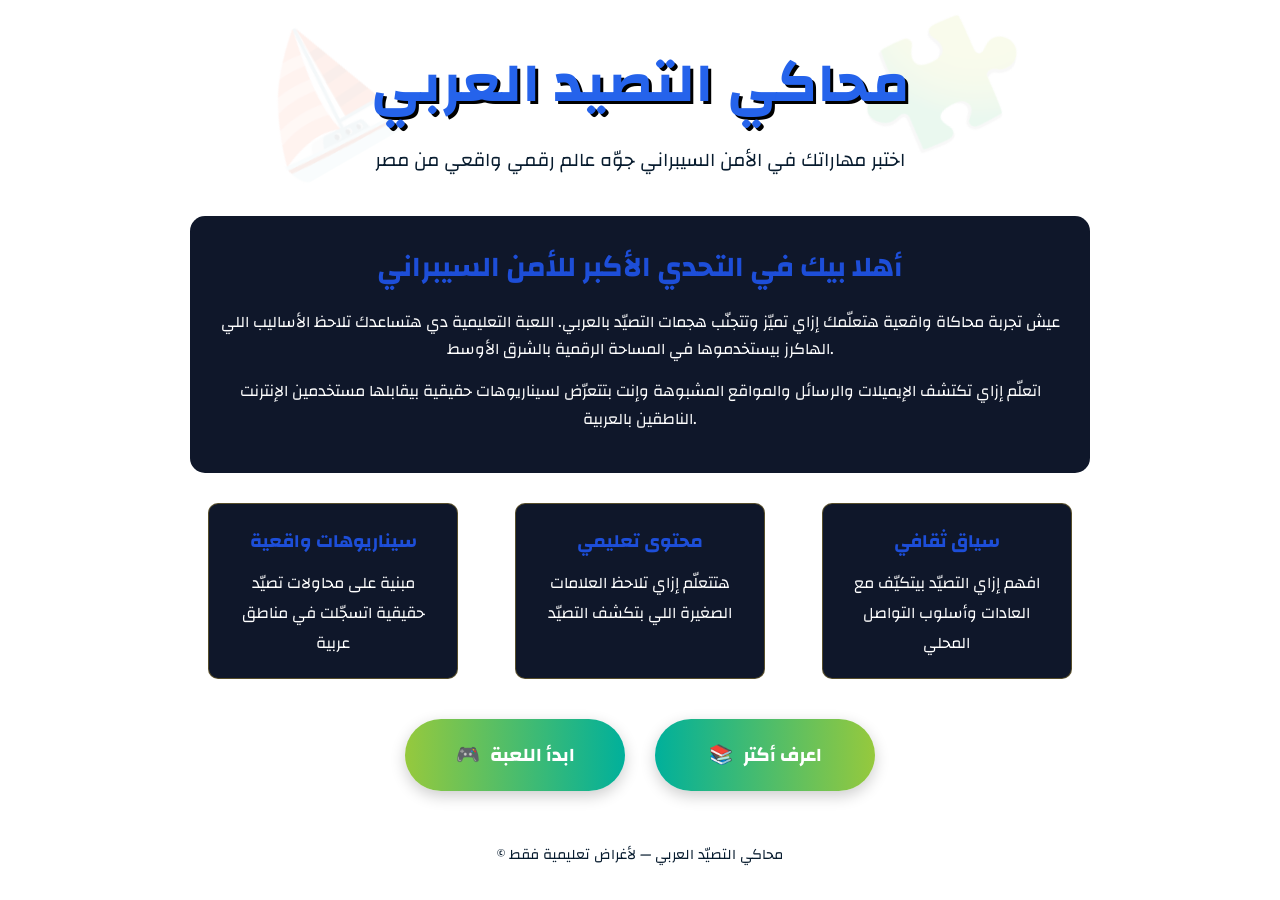
<file: index.html>
<!DOCTYPE html>
<html lang="en">
<head>
  <meta charset="UTF-8">
  <meta name="viewport" content="width=device-width, initial-scale=1.0">
  <title>محاكي التصيّد العربي</title>
  <link href="https://fonts.googleapis.com/css2?family=Changa:wght@400;600;700&display=swap" rel="stylesheet">
  <link rel="stylesheet" href="https://cdnjs.cloudflare.com/ajax/libs/font-awesome/6.4.0/css/all.min.css">
  <style>
    * {
      margin: 0;
      padding: 0;
      box-sizing: border-box;
      font-family: 'Changa', sans-serif;
    }

    body {
      background: #ffffff;
      color: #071b2e;
      min-height: 100vh;
      display: flex;
      flex-direction: column;
      align-items: center;
      justify-content: center;
      padding: 20px;
    }

    .container {
      max-width: 900px;
      width: 100%;
      text-align: center;
    }

    .header {
      margin-bottom: 40px;
      position: relative;
    }

    .header h1 {
      color:  #2563eb;
      font-size: 3.5rem;
      margin-bottom: 10px;
      text-shadow: 3px 3px 0 #000;
      letter-spacing: 1px;
    }

    .header p {
      font-size: 1.2rem;
      max-width: 600px;
      margin: 0 auto;
      line-height: 1.6;
      color: #071b2e;
    }

    .game-description {
      background: #0f172a;
      padding: 25px;
      border-radius: 15px;
      margin: 30px 0;
      color: #ffffff;
    }

    .game-description h2 {
      color:#1d4ed8;
      margin-bottom: 15px;
      font-size: 1.8rem;
    }

    .game-description p {
      line-height: 1.7;
      margin-bottom: 15px;
      color: #ffffff;
    }

    .features {
      display: flex;
      justify-content: space-around;
      flex-wrap: wrap;
      margin: 30px 0;
      gap: 20px;
    }

    .feature {
      background: #0f172a;
      padding: 20px;
      border-radius: 10px;
      width: 250px;
      border: 1px solid rgba(255, 206, 48, 0.3);
      color: #ffff;
    }

    .feature h3 {
      color: #1d4ed8;
      margin-bottom: 10px;
    }

    .buttons-container {
      display: flex;
      justify-content: center;
      gap: 30px;
      margin-top: 40px;
      flex-wrap: wrap;
    }

    .btn {
      padding: 18px 35px;
      font-size: 1.2rem;
      border: none;
      border-radius: 50px;
      cursor: pointer;
      transition: all 0.3s ease;
      font-weight: bold;
      min-width: 220px;
      box-shadow: 0 5px 15px rgba(0, 0, 0, 0.2);
      display: flex;
      align-items: center;
      justify-content: center;
      gap: 10px;
    }

    .btn-play {
      background: linear-gradient(to right,  #96c93d,#00b09b);
      color: #ffffff;
    }

    .btn-learn {
      background: linear-gradient(to right, #00b09b, #96c93d);
      color: #ffffff;
    }

    .btn:hover {
      transform: translateY(-5px);
      box-shadow: 0 10px 20px rgba(0, 0, 0, 0.3);
    }

    .btn:active {
      transform: translateY(0);
    }

    .decoration {
      position: absolute;
      font-size: 8rem;
      opacity: 0.08;
      z-index: -1;
      color: #071b2e;
    }

    .dec-1 {
      top: -50px;
      left: 50px;
      transform: rotate(-30deg);
    }

    .dec-2 {
      bottom: -30px;
      right: 70px;
      transform: rotate(20deg);
    }

    .footer {
      margin-top: 50px;
      color: #071b2e;
      font-size: 0.9rem;
    }

    /* Overlay explanation screen */
    .overlay {
      position: fixed;
      top: 0; left: 0;
      width: 100%;
      height: 100%;
      background: rgba(7, 27, 46, 0.97);
      color: #fff;
      display: flex;
      justify-content: center;
      align-items: center;
      padding: 30px;
      text-align: center;
      z-index: 100;
      opacity: 0;
      pointer-events: none;
      transition: opacity 0.4s ease;
    }

    .overlay.active {
      opacity: 1;
      pointer-events: auto;
    }

    .overlay .content {
      max-width: 700px;
      background: #222;
      padding: 40px 30px;
      border-radius: 15px;
      box-shadow: 0 10px 25px rgba(0,0,0,0.5);
    }

    .overlay h2 {
      font-size: 2rem;
      margin-bottom: 20px;
      color:#2563eb;
    }

    .overlay p {
      font-size: 1.2rem;
      margin-bottom: 25px;
      line-height: 1.6;
    }

    .btn-ready {
      background: linear-gradient(to right, #00b09b, #96c93d);
      color: #fff;
      padding: 14px 30px;
      border-radius: 8px;
      font-size: 1.1rem;
      font-weight: bold;
      cursor: pointer;
      border: none;
    }

    .btn-ready:hover {
      background: linear-gradient(to right, #009680, #78b92d);
    }
  </style>
</head>
<body>
  <div class="container">
    <div class="header">
      <div class="decoration dec-1">⛵</div>
      <h1>محاكي التصيد العربي</h1>
      <p>اختبر مهاراتك في الأمن السيبراني جوّه عالم رقمي واقعي من مصر</p>
      <div class="decoration dec-2">🧩</div>
    </div>

    <div class="game-description">
      <h2>أهلا بيك في التحدي الأكبر للأمن السيبراني</h2>
      <p>عيش تجربة محاكاة واقعية هتعلّمك إزاي تميّز وتتجنّب هجمات التصيّد بالعربي. اللعبة التعليمية دي هتساعدك تلاحظ الأساليب اللي الهاكرز بيستخدموها في المساحة الرقمية بالشرق الأوسط.</p>
      <p>اتعلّم إزاي تكتشف الإيميلات والرسائل والمواقع المشبوهة وإنت بتتعرّض لسيناريوهات حقيقية بيقابلها مستخدمين الإنترنت الناطقين بالعربية.</p>
    </div>

    <div class="features">
      <div class="feature">
        <h3>سيناريوهات واقعية</h3>
        <p>مبنية على محاولات تصيّد حقيقية اتسجّلت في مناطق عربية</p>
      </div>
      <div class="feature">
        <h3>محتوى تعليمي</h3>
        <p>هتتعلّم إزاي تلاحظ العلامات الصغيرة اللي بتكشف التصيّد</p>
      </div>
      <div class="feature">
        <h3>سياق ثقافي</h3>
        <p>افهم إزاي التصيّد بيتكيّف مع العادات وأسلوب التواصل المحلي</p>
      </div>
    </div>

    <div class="buttons-container">
      <button class="btn btn-play" onclick="showOverlay()">
        <span>🎮</span> ابدأ اللعبة
      </button>

      <button class="btn btn-learn" onclick="location.href='learnmore.html'">
        <span>📚</span>اعرف أكتر
      </button>
    </div>

    <div class="footer">
      <p>© محاكي التصيّد العربي — لأغراض تعليمية فقط</p>
    </div>
  </div>

  <!-- Overlay Screen -->
  <div id="overlay" class="overlay">
    <div class="content">
      <h2>شرح اللعبة</h2>
      <p>.هيظهرلك شوية رسائل، ممكن تبقى ايميل أو رسالة قصيرة أو حتى مكالمة<br>
        .في رسايل منهم حقيقية، وفي منهم محاولات تصيّد<br>
        .مهمتك إنك تفرّق بين الرسايل الصح والرسائل المزيفة<br>
        .متخافش هيظهرلك بعد كل اختيار شرح تفصيلي<br>
  🎯 .بالتوفيق 
      </p>
      <button class="btn-ready" onclick="startGame()"> 🚀 انا جاهز </button>
    </div>
  </div>
  <script>
    function showOverlay() {
      document.getElementById("overlay").classList.add("active");
    }

    function startGame() {
      window.location.href = "simulation.html";
    }
  </script>
</body>
</html>
</file>
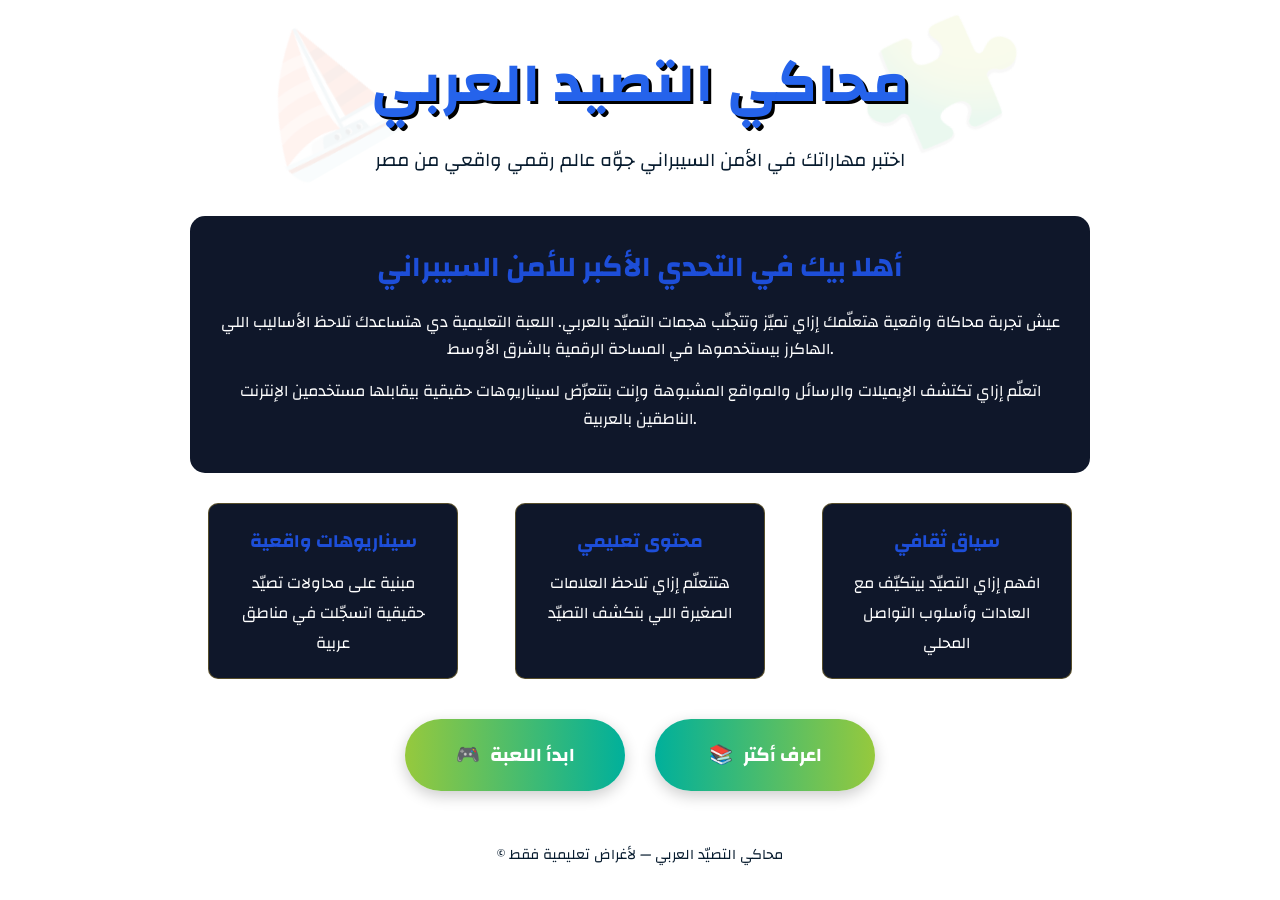
<file: homepage.html>
<!DOCTYPE html>
<html lang="en">
<head>
  <meta charset="UTF-8">
  <meta name="viewport" content="width=device-width, initial-scale=1.0">
  <title>محاكي التصيّد العربي</title>
  <link href="https://fonts.googleapis.com/css2?family=Changa:wght@400;600;700&display=swap" rel="stylesheet">
  <link rel="stylesheet" href="https://cdnjs.cloudflare.com/ajax/libs/font-awesome/6.4.0/css/all.min.css">
  <style>
    * {
      margin: 0;
      padding: 0;
      box-sizing: border-box;
      font-family: 'Changa', sans-serif;
    }

    body {
      background: #ffffff;
      color: #071b2e;
      min-height: 100vh;
      display: flex;
      flex-direction: column;
      align-items: center;
      justify-content: center;
      padding: 20px;
    }

    .container {
      max-width: 900px;
      width: 100%;
      text-align: center;
    }

    .header {
      margin-bottom: 40px;
      position: relative;
    }

    .header h1 {
      color:  #2563eb;
      font-size: 3.5rem;
      margin-bottom: 10px;
      text-shadow: 3px 3px 0 #000;
      letter-spacing: 1px;
    }

    .header p {
      font-size: 1.2rem;
      max-width: 600px;
      margin: 0 auto;
      line-height: 1.6;
      color: #071b2e;
    }

    .game-description {
      background: #0f172a;
      padding: 25px;
      border-radius: 15px;
      margin: 30px 0;
      color: #ffffff;
    }

    .game-description h2 {
      color:#1d4ed8;
      margin-bottom: 15px;
      font-size: 1.8rem;
    }

    .game-description p {
      line-height: 1.7;
      margin-bottom: 15px;
      color: #ffffff;
    }

    .features {
      display: flex;
      justify-content: space-around;
      flex-wrap: wrap;
      margin: 30px 0;
      gap: 20px;
    }

    .feature {
      background: #0f172a;
      padding: 20px;
      border-radius: 10px;
      width: 250px;
      border: 1px solid rgba(255, 206, 48, 0.3);
      color: #ffff;
    }

    .feature h3 {
      color: #1d4ed8;
      margin-bottom: 10px;
    }

    .buttons-container {
      display: flex;
      justify-content: center;
      gap: 30px;
      margin-top: 40px;
      flex-wrap: wrap;
    }

    .btn {
      padding: 18px 35px;
      font-size: 1.2rem;
      border: none;
      border-radius: 50px;
      cursor: pointer;
      transition: all 0.3s ease;
      font-weight: bold;
      min-width: 220px;
      box-shadow: 0 5px 15px rgba(0, 0, 0, 0.2);
      display: flex;
      align-items: center;
      justify-content: center;
      gap: 10px;
    }

    .btn-play {
      background: linear-gradient(to right,  #96c93d,#00b09b);
      color: #ffffff;
    }

    .btn-learn {
      background: linear-gradient(to right, #00b09b, #96c93d);
      color: #ffffff;
    }

    .btn:hover {
      transform: translateY(-5px);
      box-shadow: 0 10px 20px rgba(0, 0, 0, 0.3);
    }

    .btn:active {
      transform: translateY(0);
    }

    .decoration {
      position: absolute;
      font-size: 8rem;
      opacity: 0.08;
      z-index: -1;
      color: #071b2e;
    }

    .dec-1 {
      top: -50px;
      left: 50px;
      transform: rotate(-30deg);
    }

    .dec-2 {
      bottom: -30px;
      right: 70px;
      transform: rotate(20deg);
    }

    .footer {
      margin-top: 50px;
      color: #071b2e;
      font-size: 0.9rem;
    }

    /* Overlay explanation screen */
    .overlay {
      position: fixed;
      top: 0; left: 0;
      width: 100%;
      height: 100%;
      background: rgba(7, 27, 46, 0.97);
      color: #fff;
      display: flex;
      justify-content: center;
      align-items: center;
      padding: 30px;
      text-align: center;
      z-index: 100;
      opacity: 0;
      pointer-events: none;
      transition: opacity 0.4s ease;
    }

    .overlay.active {
      opacity: 1;
      pointer-events: auto;
    }

    .overlay .content {
      max-width: 700px;
      background: #222;
      padding: 40px 30px;
      border-radius: 15px;
      box-shadow: 0 10px 25px rgba(0,0,0,0.5);
    }

    .overlay h2 {
      font-size: 2rem;
      margin-bottom: 20px;
      color:#2563eb;
    }

    .overlay p {
      font-size: 1.2rem;
      margin-bottom: 25px;
      line-height: 1.6;
    }

    .btn-ready {
      background: linear-gradient(to right, #00b09b, #96c93d);
      color: #fff;
      padding: 14px 30px;
      border-radius: 8px;
      font-size: 1.1rem;
      font-weight: bold;
      cursor: pointer;
      border: none;
    }

    .btn-ready:hover {
      background: linear-gradient(to right, #009680, #78b92d);
    }
  </style>
</head>
<body>
  <div class="container">
    <div class="header">
      <div class="decoration dec-1">⛵</div>
      <h1>محاكي التصيد العربي</h1>
      <p>اختبر مهاراتك في الأمن السيبراني جوّه عالم رقمي واقعي من مصر</p>
      <div class="decoration dec-2">🧩</div>
    </div>

    <div class="game-description">
      <h2>أهلا بيك في التحدي الأكبر للأمن السيبراني</h2>
      <p>عيش تجربة محاكاة واقعية هتعلّمك إزاي تميّز وتتجنّب هجمات التصيّد بالعربي. اللعبة التعليمية دي هتساعدك تلاحظ الأساليب اللي الهاكرز بيستخدموها في المساحة الرقمية بالشرق الأوسط.</p>
      <p>اتعلّم إزاي تكتشف الإيميلات والرسائل والمواقع المشبوهة وإنت بتتعرّض لسيناريوهات حقيقية بيقابلها مستخدمين الإنترنت الناطقين بالعربية.</p>
    </div>

    <div class="features">
      <div class="feature">
        <h3>سيناريوهات واقعية</h3>
        <p>مبنية على محاولات تصيّد حقيقية اتسجّلت في مناطق عربية</p>
      </div>
      <div class="feature">
        <h3>محتوى تعليمي</h3>
        <p>هتتعلّم إزاي تلاحظ العلامات الصغيرة اللي بتكشف التصيّد</p>
      </div>
      <div class="feature">
        <h3>سياق ثقافي</h3>
        <p>افهم إزاي التصيّد بيتكيّف مع العادات وأسلوب التواصل المحلي</p>
      </div>
    </div>

    <div class="buttons-container">
      <button class="btn btn-play" onclick="showOverlay()">
        <span>🎮</span> ابدأ اللعبة
      </button>

      <button class="btn btn-learn" onclick="location.href='learnmore.html'">
        <span>📚</span>اعرف أكتر
      </button>
    </div>

    <div class="footer">
      <p>© محاكي التصيّد العربي — لأغراض تعليمية فقط</p>
    </div>
  </div>

  <!-- Overlay Screen -->
  <div id="overlay" class="overlay">
    <div class="content">
      <h2>شرح اللعبة</h2>
      <p>.هيظهرلك شوية رسائل، ممكن تبقى ايميل أو رسالة قصيرة أو حتى مكالمة<br>
        .في رسايل منهم حقيقية، وفي منهم محاولات تصيّد<br>
        .مهمتك إنك تفرّق بين الرسايل الصح والرسائل المزيفة<br>
        .متخافش هيظهرلك بعد كل اختيار شرح تفصيلي<br>
  🎯 .بالتوفيق 
      </p>
      <button class="btn-ready" onclick="startGame()"> 🚀 انا جاهز </button>
    </div>
  </div>
  <script>
    function showOverlay() {
      document.getElementById("overlay").classList.add("active");
    }

    function startGame() {
      window.location.href = "simulation.html";
    }
  </script>
</body>
</html>
</file>
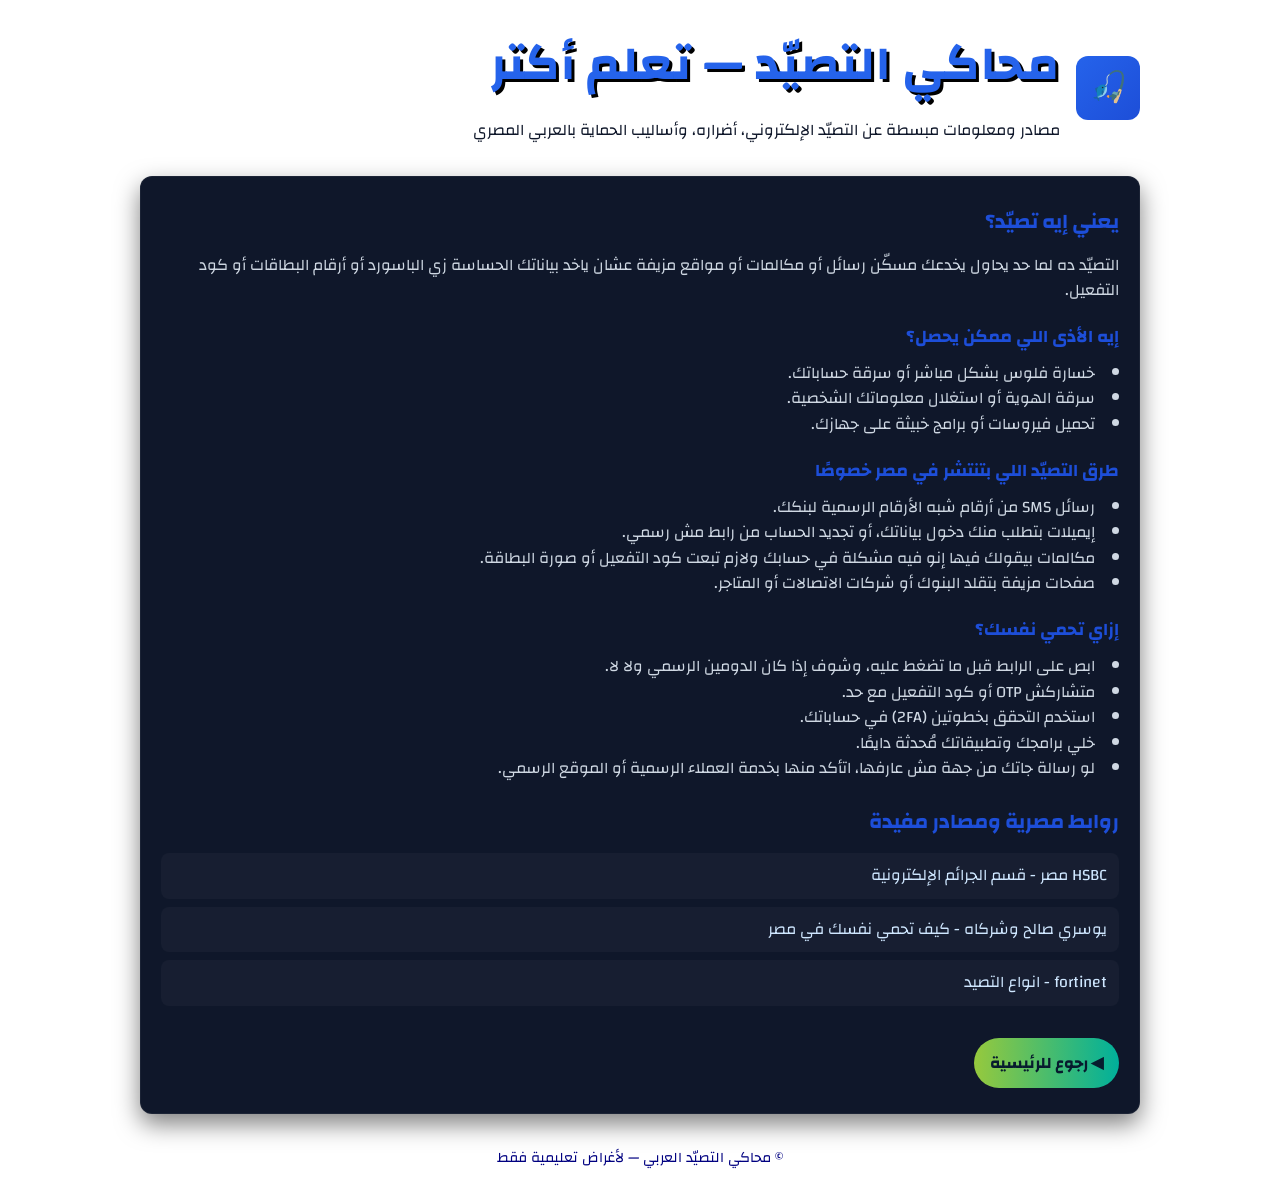
<file: learnmore.html>
<!DOCTYPE html>
<html lang="ar-EG" dir="rtl">
<head>
  <meta charset="utf-8" />
  <meta name="viewport" content="width=device-width, initial-scale=1" />
  <title>تعلم أكتر — محاكي التصيّد العربي</title>
  <link href="https://fonts.googleapis.com/css2?family=Changa:wght@400;600;700&display=swap" rel="stylesheet">
  <link rel="icon" type="image/png" href="[data-uri]"/>

  <style>
    :root {
      --bg: #ffffff;
      --card: #0f172a;
      --muted: #cfd8e3;
      --accent: #2563eb;
      --accent-dark: #1d4ed8;
      --radius: 12px;
    }
    * { box-sizing: border-box; margin: 0; padding: 0; }
    body {
      font-family: 'Changa', sans-serif;
      background: var(--bg);
      color: var(--muted);
      min-height: 100vh;
      padding: 20px;
    }
    .wrap {
      max-width: 1000px;
      margin: 0 auto;
    }
    header {
      display: flex;
      align-items: center;
      gap: 16px;
      margin-bottom: 20px;
    }
    .logo {
      width: 64px;
      height: 64px;
      border-radius: var(--radius);
      background: linear-gradient(135deg, var(--accent), var(--accent-dark));
      display:flex;
      align-items:center;
      justify-content:center;
      font-size: 30px;
      color: #071b2e;
      font-weight: bold;
    }
    header h1 {
      font-size: 3rem;
      color: var(--accent);
      margin-bottom: 10px;
      text-shadow: 3px 3px 0 #000;
      letter-spacing: 1px;
    }
    header p {
      color: var(--muted);
      font-size: 1rem;
    }
    .card {
      background: var(--card);
      border-radius: var(--radius);
      padding: 25px 20px;
      margin-bottom: 20px;
      box-shadow: 0 10px 25px rgba(0,0,0,0.5);
      border: 1px solid rgba(255,255,255,0.05);
    }
    h2 {
      color: var(--accent-dark);
      margin-bottom: 12px;
      font-size: 1.3rem;
    }
    h3 {
      color: var(--accent-dark);
      margin-top: 16px;
      margin-bottom: 8px;
      font-size: 1.1rem;
    }
    p, ul {
      line-height: 1.6;
      margin-bottom: 12px;
      color: var(--muted);
    }
    ul {
      list-style: disc inside;
      padding-left: 20px;
    }
    .links-list {
      list-style: none;
      padding-left: 0;
    }
    .links-list li {
      margin: 8px 0;
    }
    .links-list a {
      color: #cfe7ff;
      text-decoration: none;
      background: rgba(255,255,255,0.03);
      padding: 10px 12px;
      border-radius: 8px;
      display: block;
      transition: background .2s, transform .2s;
    }
    .links-list a:hover {
      background: rgba(255,255,255,0.05);
      transform: translateY(-3px);
    }
    .btn {
      display: inline-block;
      background: linear-gradient(to right,  #96c93d,#00b09b);
      color: #071b2e;
      padding: 10px 16px;
      border-radius: 8px;
      text-decoration: none;
      font-weight: bold;
      margin-top: 20px;
    }
    .back-link {
      display: inline-block;
      margin-top: 15px;
      color: #cfe7ff;
      text-decoration: none;
      border: 1px solid rgba(255,255,255,0.1);
      padding: 8px 12px;
      border-radius: 8px;
    }
    footer {
      margin-top: 30px;
      text-align: center;
      color: navy;
      font-size: 0.9rem;
    }
    
  </style>
</head>
<body>
  <div class="wrap">
    <header>
      <div class="logo">🎣</div>
      <div>
        <h1>محاكي التصيّد — تعلم أكتر</h1>
        <p style="color: #0f172a;">مصادر ومعلومات مبسطة عن التصيّد الإلكتروني، أضراره، وأساليب الحماية بالعربي المصري</p>
      </div>
    </header>

    <div class="card">
      <h2>يعني إيه تصيّد؟</h2>
      <p>التصيّد ده لما حد يحاول يخدعك مسكّن رسائل أو مكالمات أو مواقع مزيفة عشان ياخد بياناتك الحساسة زي الباسورد أو أرقام البطاقات أو كود التفعيل.</p>

      <h3>إيه الأذى اللي ممكن يحصل؟</h3>
      <ul>
        <li>خسارة فلوس بشكل مباشر أو سرقة حساباتك.</li>
        <li>سرقة الهوية أو استغلال معلوماتك الشخصية.</li>
        <li>تحميل فيروسات أو برامج خبيثة على جهازك.</li>
      </ul>

      <h3>طرق التصيّد اللي بتنتشر في مصر خصوصًا</h3>
      <ul>
        <li>رسائل SMS من أرقام شبه الأرقام الرسمية لبنكك.</li>
        <li>إيميلات بتطلب منك دخول بياناتك، أو تجديد الحساب من رابط مش رسمي.</li>
        <li>مكالمات بيقولك فيها إنو فيه مشكلة في حسابك ولازم تبعت كود التفعيل أو صورة البطاقة.</li>
        <li>صفحات مزيفة بتقلد البنوك أو شركات الاتصالات أو المتاجر.</li>
      </ul>

      <h3>إزاي تحمي نفسك؟</h3>
      <ul>
        <li>ابص على الرابط قبل ما تضغط عليه، وشوف إذا كان الدومين الرسمي ولا لا.</li>
        <li>متشاركش OTP أو كود التفعيل مع حد.</li>
        <li>استخدم التحقق بخطوتين (2FA) في حساباتك.</li>
        <li>خلي برامجك وتطبيقاتك مُحدثة دايمًا.</li>
        <li>لو رسالة جاتك من جهة مش عارفها، اتأكد منها بخدمة العملاء الرسمية أو الموقع الرسمي.</li>
      </ul>

      <h2 style="margin-top:20px">روابط مصرية ومصادر مفيدة</h2>
      <ul class="links-list">
        <li><a href="https://www.business.hsbc.com.eg/en-gb/campaigns/cybercrime" target="_blank">HSBC مصر - قسم الجرائم الإلكترونية</a></li>
        <li><a href="https://youssrysaleh.com/en/cybersecurity-in-egypt-how-to-protect-oneself/" target="_blank">يوسري صالح وشركاه - كيف تحمي نفسك في مصر</a></li>
        <li><a href="https://www.fortinet.com/resources/cyberglossary/types-of-phishing-attacks"> fortinet - انواع التصيد</a></li>
      </ul>

      <a class="btn" href="index.html" style="border-radius: 50px;">◀ رجوع للرئيسية</a>
    </div>

    <footer>
      © محاكي التصيّد العربي — لأغراض تعليمية فقط
    </footer>
  </div>
</body>
</html>
</file>
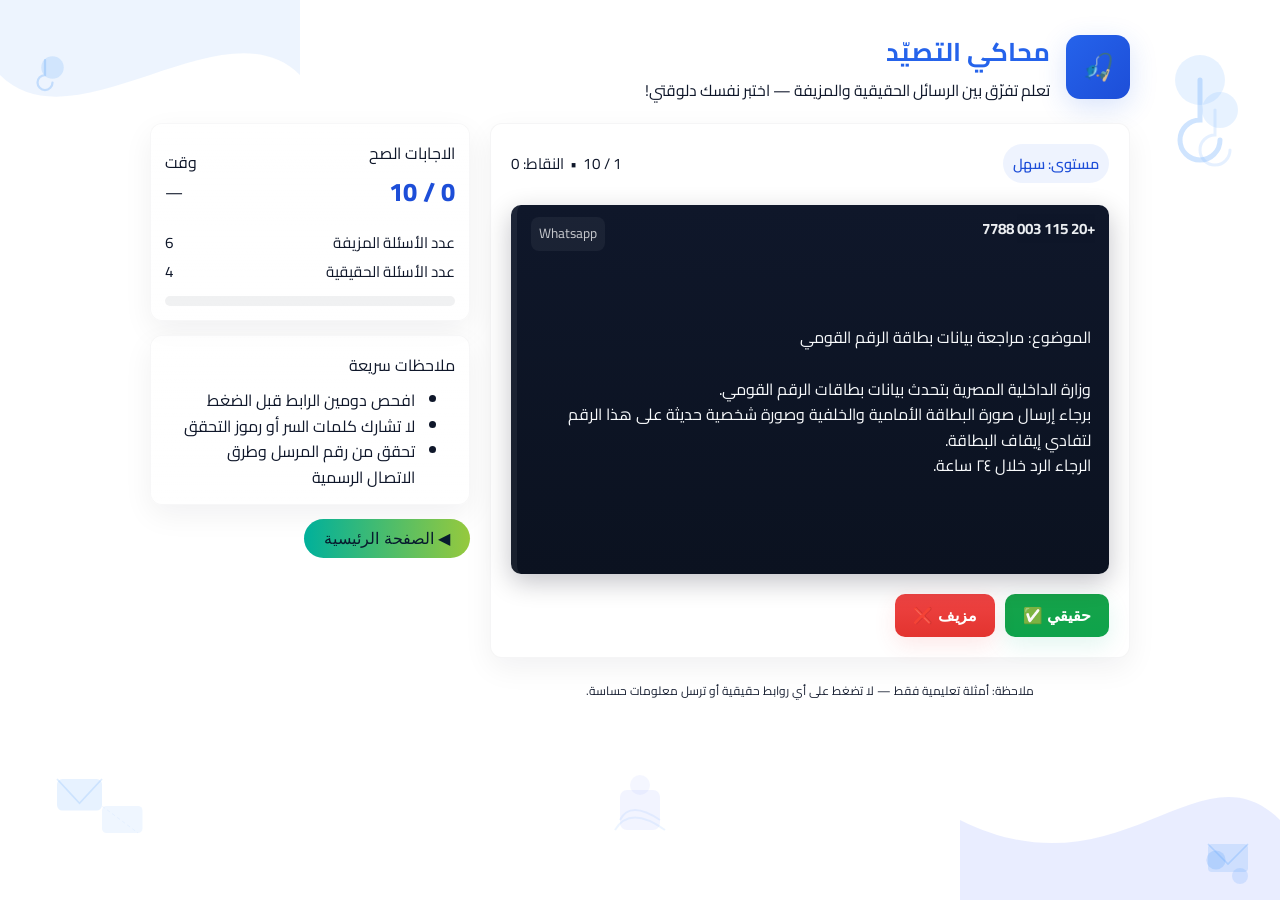
<file: simulation.html>
<!DOCTYPE html>
<html lang="ar-EG" dir="rtl">
<head>
  <meta charset="utf-8"/>
  <meta name="viewport" content="width=device-width,initial-scale=1"/>
  <title>محاكي التصيّد</title>

  <!-- Arabic font -->
  <link href="https://fonts.googleapis.com/css2?family=Cairo:wght@300;400;600;700&display=swap" rel="stylesheet">
  <link rel="stylesheet" href="styles.css">
</head>
<body>
  <div class="wrap">
    <header class="app-header">
      <div class="logo">🎣</div>
      <div>
        <h1>محاكي التصيّد</h1>
        <p>تعلم تفرّق بين الرسائل الحقيقية والمزيفة — اختبر نفسك دلوقتي!</p>
      </div>
    </header>

    <div class="layout">
      <!-- MAIN QUIZ -->
      <div>
        <div class="card quiz">
          <div class="meta">
            <div class="badge" id="badge-level">مستوى: سهل</div>
            <div id="meta-right">
              <span id="progressText">0 / 0</span>
              &nbsp;•&nbsp;
              <span id="scoreText">النقط: 0</span>
            </div>
          </div>

          <div class="message" id="messageCard" aria-live="polite">
            <div class="sender" id="mFrom">—</div>
            <div class="type" id="mType">—</div>
            <div id="mBody">—</div>
            <div class="url" id="mUrl" style="display:none"></div>
          </div>

          <div class="controls">
            <button class="btn green" id="legitBtn">حقيقي ✅</button>
            <button class="btn red" id="fakeBtn">مزيف ❌</button>
            <button class="btn other small" id="nextBtn" style="display:none">اللي بعده ↻</button>
            <button class="btn other small" id="showScoreBtn" style="display:none">شوف النتيجة 📊</button>
            <button class="btn other small" id="restartBtn" style="display:none">عيد الاختبار ↺</button>

            <!-- NEW: review mistakes button (hidden until showScore) -->
            <button class="btn other small" id="reviewBtn" style="display:none">📋 راجع الأخطاء</button>
          </div>

          <div id="feedback" class="feedback" role="status" aria-live="polite">
            <div class="title" id="resultTitle"></div>
            <div id="resultExplain" style="color:var(--muted)"></div>
          </div>
        </div>

        <footer>
          <small>ملاحظة: أمثلة تعليمية فقط — لا تضغط على أي روابط حقيقية أو ترسل معلومات حساسة.</small>
        </footer>
      </div>

      <!-- SIDEBAR -->
      <aside class="sidebar">
        <div class="card stat">
          <div style="display:flex;justify-content:space-between;align-items:center">
            <div>
              <div style="color:var(--muted)">الاجابات الصح</div>
              <div class="score-big" id="scoreBadge">0 / 10</div>
            </div>
            <div style="text-align:left">
              <div style="color:var(--muted)">وقت</div>
              <div id="timerDisplay">—</div>
            </div>
          </div>

          <div style="margin-top:12px">
            <div style="display:flex;justify-content:space-between;color:var(--muted);font-size:0.95rem">
              <div>عدد الأسئلة المزيفة</div><div id="phishCount">0</div>
            </div>
            <div style="display:flex;justify-content:space-between;color:var(--muted);font-size:0.95rem">
              <div>عدد الأسئلة الحقيقية</div><div id="realCount">0</div>
            </div>
            <div style="margin-top:10px" class="progress-bar"><div class="progress-fill" id="progressFill"></div></div>
          </div>
        </div>

        <div class="card stat">
          <div style="color:var(--muted)">ملاحظات سريعة</div>
          <ul style="margin:8px 0 0 0; padding-left:18px; color:var(--muted); line-height:1.6">
            <li>افحص دومين الرابط قبل الضغط</li>
            <li>لا تشارك كلمات السر أو رموز التحقق</li>
            <li>تحقق من رقم المرسل وطرق الاتصال الرسمية</li>
          </ul>
        </div>
        <div>
          <button class="btn other rtrn" id="return_to_homepage"> ◀ الصفحة الرئيسية </button>
        </div>
      </aside>
    </div>
  </div>
  <script src="scenarios.js"></script>
</body>
</html>
</file>
<file: styles.css>
.btn.other.rtrn {
      padding: 10px 20px;
      font-size: 16px;
       background: linear-gradient(to right, #00b09b, #96c93d); /* Green background */
      color: #071b2e;
              
      border: none;
      border-radius: 50px;
      transition: background-color 0.3s ease, transform 0.2s ease;
      cursor: pointer;           /* Shows clickable pointer */
    }

    /* Hover effect */
    .btn.other.rtrn:hover {
      background-color:  #64748b; /* Darker green on hover */
      transform: scale(1.05);    /* Slight grow on hover */
    }
   :root{
      --bg: #f4f7fb;
      --card: #ffffff;
      --muted: #0f172a;
      --text: #0f172a;
      --primary: #2563eb;
      --primary-600:#1d4ed8;
      --success: #16a34a;
      --danger: #ef4444;
      --glass: rgba(255,255,255,0.6);
      --radius: 12px;
    }
    *{box-sizing:border-box}
    html,body{height:100%}
    body{
      margin:0;
      font-family:'Cairo', system-ui, -apple-system, "Segoe UI", Roboto, "Helvetica Neue", Arial;
      background: linear-gradient(180deg,#eef7ff 0%, var(--bg) 40%);
      color:var(--text);
      -webkit-font-smoothing:antialiased;
      -moz-osx-font-smoothing:grayscale;
      padding:28px;
      display:flex;
      justify-content:center;
      align-items:flex-start;
      gap:20px;

      
      background-image:
    /* Large wave top-left with embedded hooks */
    url("data:image/svg+xml,%3Csvg xmlns='http://www.w3.org/2000/svg' width='400' height='400'%3E%3Cpath d='M0,100 C100,200 300,0 400,100 L400,0 L0,0 Z' fill='%23dbeafe' opacity='0.5'/%3E%3Ccircle cx='70' cy='90' r='15' fill='%2393c5fd' opacity='0.3'/%3E%3Cpath d='M60 80 v20 a10 10 0 1 0 10 10' stroke='%2360a5fa' stroke-width='3' fill='none' stroke-linecap='round' opacity='0.3' /%3E%3C/svg%3E"),

    /* Bottom right layered wave with dots and envelope cluster */
    url("data:image/svg+xml,%3Csvg xmlns='http://www.w3.org/2000/svg' width='400' height='400'%3E%3Cpath d='M0,300 C200,400 300,200 400,300 L400,400 L0,400 Z' fill='%23c7d2fe' opacity='0.4'/%3E%3Ccircle cx='320' cy='350' r='12' fill='%2360a5fa' opacity='0.25'/%3E%3Ccircle cx='350' cy='370' r='10' fill='%237fb3ff' opacity='0.25'/%3E%3Crect x='310' y='330' width='50' height='35' rx='5' ry='5' fill='%2360a5fa' opacity='0.2'/%3E%3Cpolyline points='310,330 335,355 360,330' fill='none' stroke='%2360a5fa' stroke-width='2' opacity='0.3'/%3E%3C/svg%3E"),

    /* Top right overlapping hooks cluster */
    url('data:image/svg+xml,%3Csvg width="140" height="140" xmlns="http://www.w3.org/2000/svg"%3E%3Ccircle cx="80" cy="40" r="25" fill="%2393c5fd" opacity="0.22" /%3E%3Ccircle cx="100" cy="70" r="18" fill="%2360a5fa" opacity="0.15" /%3E%3Cpath d="M80 40 v40 a20 20 0 1 0 20 20" stroke="%2360a5fa" stroke-width="5" fill="none" stroke-linecap="round" opacity="0.3" /%3E%3Cpath d="M95 70 v25 a15 15 0 1 0 15 15" stroke="%237fb3ff" stroke-width="3" fill="none" stroke-linecap="round" opacity="0.2" /%3E%3C/svg%3E'),

    /* Bottom left cluster of envelopes with dotted lines */
    url("data:image/svg+xml,%3Csvg xmlns='http://www.w3.org/2000/svg' width='200' height='200'%3E%3Crect x='30' y='110' width='50' height='35' rx='6' ry='6' fill='%2360a5fa' opacity='0.15'/%3E%3Crect x='80' y='140' width='45' height='30' rx='5' ry='5' fill='%237fb3ff' opacity='0.12'/%3E%3Cpolyline points='30,110 55,137 80,110' fill='none' stroke='%2360a5fa' stroke-width='2' opacity='0.2'/%3E%3Cline x1='80' y1='140' x2='120' y2='170' stroke='%237fb3ff' stroke-width='1' stroke-dasharray='4 3' opacity='0.1'/%3E%3C/svg%3E"),

    /* Center bottom lock with waves around */
    url('data:image/svg+xml,%3Csvg width="70" height="90" xmlns="http://www.w3.org/2000/svg"%3E%3Crect x="15" y="40" width="40" height="40" rx="7" fill="%23a5b4fc" opacity="0.15"/%3E%3Crect x="25" y="25" width="20" height="20" rx="10" fill="%23a5b4fc" opacity="0.12"/%3E%3Cpath d="M10 80 q15 -25 50 0" fill="none" stroke="%237fb3ff" stroke-width="2" opacity="0.15"/%3E%3Cpath d="M15 70 q10 -20 40 0" fill="none" stroke="%2360a5fa" stroke-width="2" opacity="0.12"/%3E%3C/svg%3E');

  background-repeat: no-repeat;
  background-position: 
    top left,
    bottom right,
    top 40px right 20px,
    bottom 40px left 30px,
    bottom 60px center;

  background-size: 
    300px,
    320px,
    140px,
    180px,
    70px;
    background-attachment: fixed, fixed, fixed, fixed, fixed;
    }

    /* container */
    .wrap{
      width:100%;
      max-width:980px;
    }

    header.app-header{
      display:flex;
      align-items:center;
      gap:16px;
      margin-bottom:18px;
    }
    .logo{
      width:64px;
      height:64px;
      border-radius:14px;
      background: linear-gradient(135deg,#2563eb,#1d4ed8);
      box-shadow: 0 8px 28px rgba(37,99,235,0.18);
      display:flex;
      align-items:center;
      justify-content:center;
      color:white;
      font-weight:700;
      font-size:26px;
    }
    header h1{
      margin:0;
      font-size:1.6rem;
      color:var(--primary);
    }
    header p{
      margin:0;
      color:var(--muted);
      font-size:0.98rem;
    }

    /* main card */
    .card{
      background:var(--card);
      border-radius:var(--radius);
      padding:20px;
      box-shadow: 0 10px 30px rgba(16,24,40,0.06);
      border: 1px solid rgba(15,23,42,0.04);
    }

    /* layout grid: left = quiz, right = stats */
    .layout{
      display:grid;
      grid-template-columns: 1fr 320px;
      gap:20px;
    }
    @media (max-width:940px){
      .layout{grid-template-columns:1fr}
    }

    /* quiz area */
    .quiz {
      display:flex;
      flex-direction:column;
      gap:14px;
    }

    .meta {
      display:flex;
      justify-content:space-between;
      align-items:center;
      gap:8px;
      font-size:0.95rem;
      color:var(--muted);
      margin-bottom:8px;
    }
    .meta .badge{
      background:rgba(37,99,235,0.08);
      color:var(--primary-600);
      padding:6px 10px;
      border-radius:999px;
      font-weight:600;
      font-size:0.9rem;
    }

    /* message card (visual message) */
    .message {
      background: linear-gradient(180deg,#0f172a 0%, #0b1220 100%);
      color: #f8fafc;
      padding:18px;
      border-radius:10px;
      min-height:120px;
      font-size:1rem;
      line-height:1.6;
      white-space:pre-wrap;
      box-shadow: 0 8px 26px rgba(2,6,23,0.24);
      position:relative;
      overflow:hidden;
      border-left:6px solid rgba(255,255,255,0.06);
    }
    .message .url {
      display:block;
      margin-top:10px;
      background:rgba(255,255,255,0.06);
      padding:8px 10px;
      border-radius:8px;
      color:#cfe7ff;
      font-size:0.95rem;
      word-break:break-all;
    }
    .message .sender {
      position:absolute;
      top:12px;
      right:14px;
      font-weight:700;
      font-size:0.95rem;
      opacity:0.95;
    }
    .message .type {
      position:absolute;
      top:12px;
      left:14px;
      font-size:0.85rem;
      color:rgba(255,255,255,0.75);
      background: rgba(255,255,255,0.05);
      padding:6px 8px;
      border-radius:8px;
    }

    /* controls */
    .controls {
      display:flex;
      gap:10px;
      flex-wrap:wrap;
      align-items:center;
      margin-top:6px;
    }
    .controls .btn{
      padding:12px 18px;
      border-radius:10px;
      border:none;
      cursor:pointer;
      font-weight:700;
      font-size:0.98rem;
      transition: transform 0.12s ease, box-shadow 0.12s ease;
    }
    .controls .btn:active { transform:translateY(1px) }
    .btn.green {
      background: linear-gradient(180deg,var(--success),#0ea34b);
      color:white;
      box-shadow: 0 8px 22px rgba(16,185,129,0.12);
    }
    .btn.red {
      background: linear-gradient(180deg,var(--danger),#e3342f);
      color:white;
      box-shadow: 0 8px 22px rgba(239,68,68,0.12);
    }
    .btn.other {
      background: #ced0db;
      border:1px solid rgba(15,23,42,0.06);
      color:var(--text);
      padding:10px 14px;
    }
    .btn.small {
      padding:8px 12px;
      font-size:0.9rem;
      font-weight:600;
      border-radius:8px;
    }

    /* feedback panel */
    .feedback {
      margin-top:10px;
      padding:14px;
      border-radius:10px;
      display:none;
      gap:8px;
      color:#071032;
      font-size:0.95rem;
      animation:fadeIn .22s ease;
    }
    .feedback.show { display:flex; flex-direction:column; }
    .feedback .title { font-weight:700; }
    .feedback.good { background: linear-gradient(90deg, rgba(34,197,94,0.12), rgba(255,255,255,0)); border-left:6px solid var(--success); }
    .feedback.bad  { background: linear-gradient(90deg, rgba(239,68,68,0.08), rgba(255,255,255,0)); border-left:6px solid var(--danger); }
    .feedback.final { background: linear-gradient(90deg, rgba(37,99,235,0.08), rgba(255,255,255,0)); border-left:6px solid var(--primary); }

    @keyframes fadeIn { from {opacity:0; transform:translateY(6px)} to {opacity:1; transform:none} }

    /* right column / stats */
    .sidebar {
      display:flex;
      flex-direction:column;
      gap:14px;
    }
    .stat {
      padding:14px;
      border-radius:12px;
      background:linear-gradient(180deg, rgba(255,255,255,0.6), rgba(255,255,255,0.85));
      border:1px solid rgba(15,23,42,0.03);
    }
    .progress-bar {
      height:10px;
      background:rgba(15,23,42,0.06);
      border-radius:999px;
      overflow:hidden;
    }
    .progress-fill{
      height:100%;
      width:0%;
      background:linear-gradient(90deg,var(--primary),var(--primary-600));
      transition:width .35s ease;
    }
    .score-big{ font-weight:800; font-size:1.6rem; color:var(--primary-600); }

    footer{
      margin-top:18px;
      color:var(--muted);
      font-size:0.9rem;
      text-align:center;
      opacity:0.95;
    }

    /* small screens tweaks */
    @media (max-width:640px){
      .message{min-height:140px}
      header h1{font-size:1.3rem}
    }
</file>
